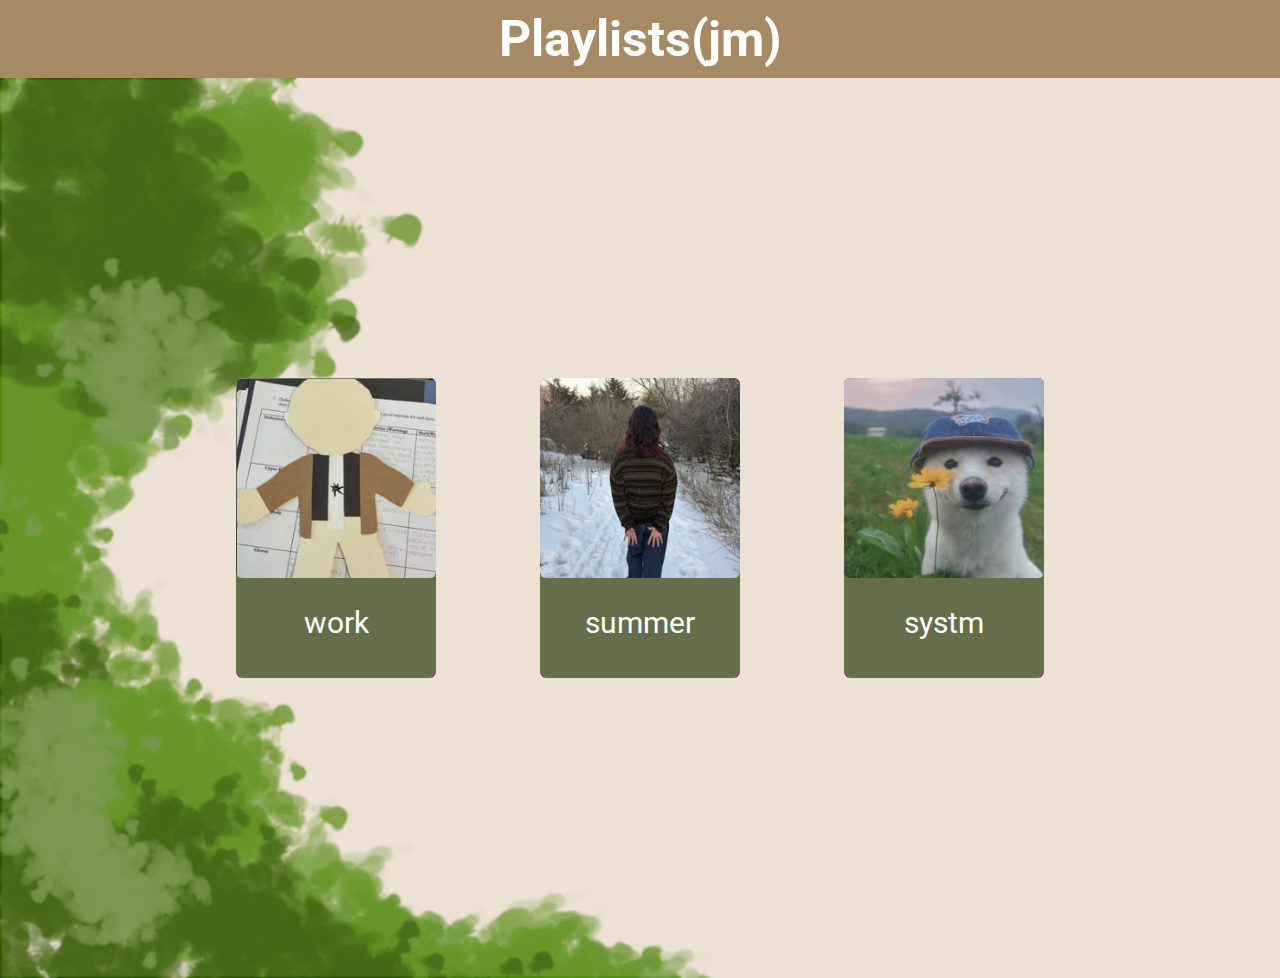
<file: index.html>
<!DOCTYPE html>
<html lang="en">
    <head>
        <meta charset="UTF-8">
        <link rel="icon" type="image/x-icon" href="images/favicon.ico">
        <link rel="stylesheet" href="styles.css">
        <title>Swirl Webpage</title>
        <link rel="preconnect" href="https://fonts.googleapis.com">
<link rel="preconnect" href="https://fonts.gstatic.com" crossorigin>
<link href="https://fonts.googleapis.com/css2?family=Roboto:ital,wght@0,100..900;1,100..900&display=swap" rel="stylesheet">
    </head>
    <body>
    <header>
        <a href="index.html"><h1>Playlists(jm)</h1></a>
    </header>
        <main>
          <a href="work.html" ><div class="container";>
            <img src="images/work.png">
            <p>work</p>
          </div> </a>
          <a href="summer.html" ><div class="container";>
            <img src="images/summer.png">
            <p>summer</p>
          </div> </a>
          <a href="systm.html" ><div class="container";>
            <img src="images/systm.png">
            <p>systm</p>
          </div> </a>
        </main>
    </body>
</html>
</file>
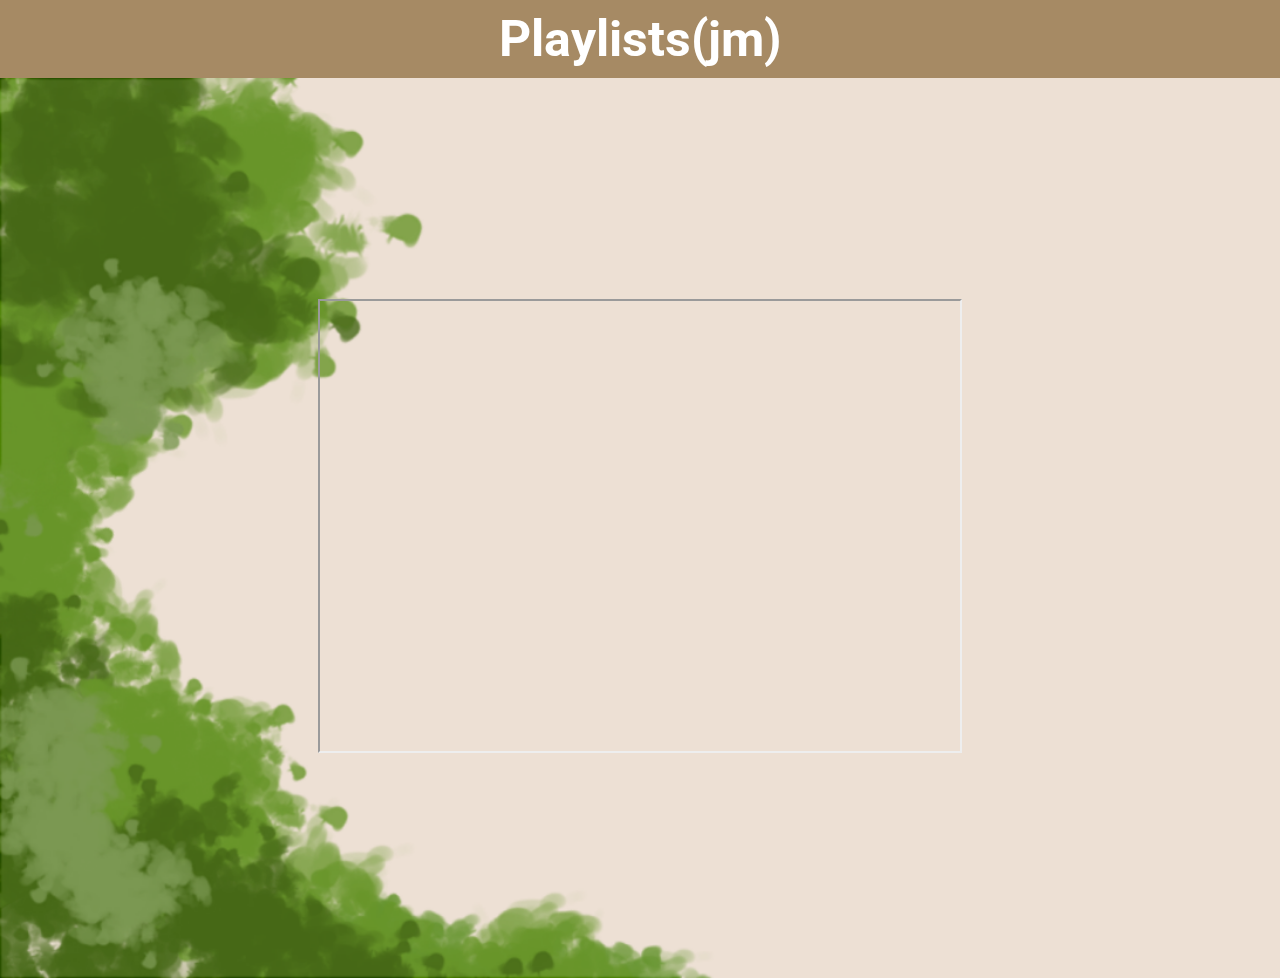
<file: summer.html>
<!DOCTYPE html>
<html lang="en">
    <head>
        <meta charset="UTF-8">
        <link rel="icon" type="image/x-icon" href="images/favicon.ico">
        <link rel="stylesheet" href="styles.css">
        <title>summer</title>
        <link rel="preconnect" href="https://fonts.googleapis.com">
<link rel="preconnect" href="https://fonts.gstatic.com" crossorigin>
<link href="https://fonts.googleapis.com/css2?family=Roboto:ital,wght@0,100..900;1,100..900&display=swap" rel="stylesheet">
    </head>
    <body>
    <header>
        <a href="index.html"><h1>Playlists(jm)</h1></a>
    </header>
        <main>
          <iframe src="https://open.spotify.com/embed/playlist/0fgHyZW64olY1uFfE8kA9P?utm_source=generator"></iframe>
        </main>
    </body>
</html>
</file>
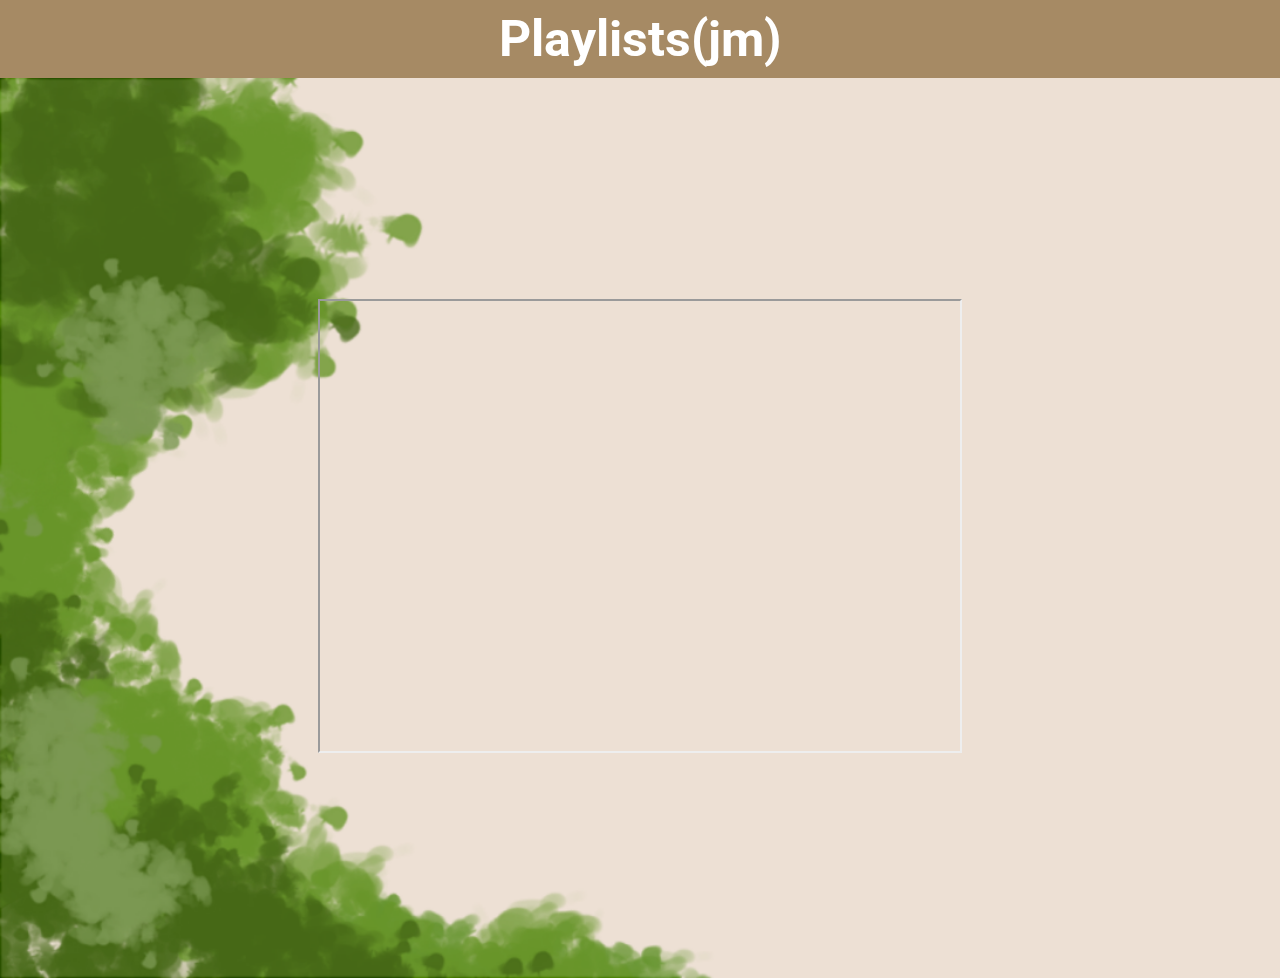
<file: systm.html>
<!DOCTYPE html>
<html lang="en">
    <head>
        <meta charset="UTF-8">
        <link rel="icon" type="image/x-icon" href="images/favicon.ico">
        <link rel="stylesheet" href="styles.css">
        <title>systm</title>
        <link rel="preconnect" href="https://fonts.googleapis.com">
<link rel="preconnect" href="https://fonts.gstatic.com" crossorigin>
<link href="https://fonts.googleapis.com/css2?family=Roboto:ital,wght@0,100..900;1,100..900&display=swap" rel="stylesheet">
    </head>
    <body>
    <header>
        <a href="index.html"><h1>Playlists(jm)</h1></a>
    </header>
        <main>
          <iframe src="https://open.spotify.com/embed/playlist/30kLlXpXDAn81i3cX3GgjT?utm_source=generator"></iframe>
        </main>
    </body>
</html>
</file>
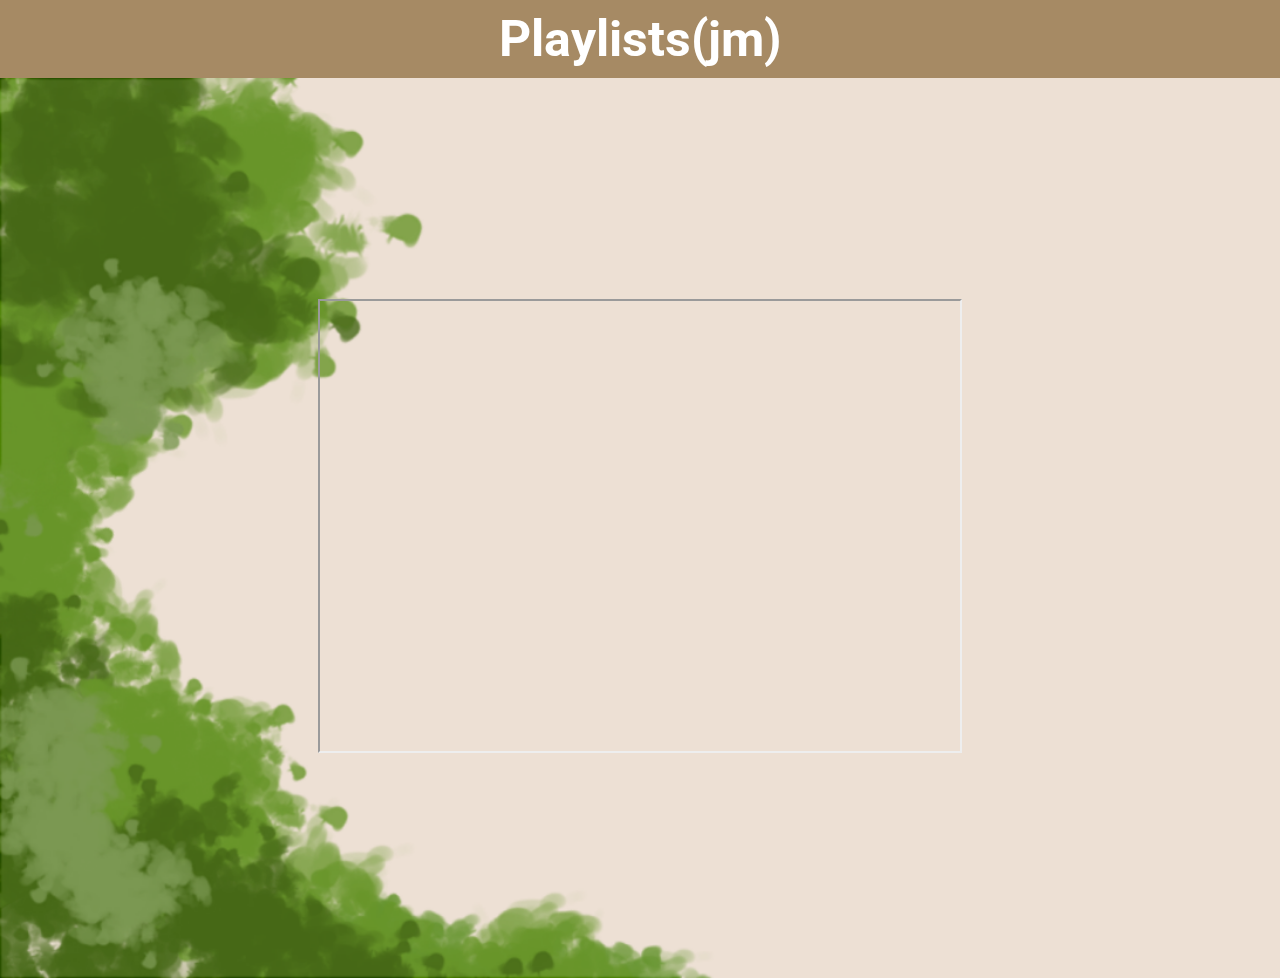
<file: work.html>
<!DOCTYPE html>
<html lang="en">
    <head>
        <meta charset="UTF-8">
        <link rel="icon" type="image/x-icon" href="images/favicon.ico">
        <link rel="stylesheet" href="styles.css">
        <title>work</title>
        <link rel="preconnect" href="https://fonts.googleapis.com">
<link rel="preconnect" href="https://fonts.gstatic.com" crossorigin>
<link href="https://fonts.googleapis.com/css2?family=Roboto:ital,wght@0,100..900;1,100..900&display=swap" rel="stylesheet">
    </head>
    <body>
    <header>
        <a href="index.html"><h1>Playlists(jm)</h1></a>
    </header>
        <main>
          <iframe src="https://open.spotify.com/embed/playlist/67lCKASX6bsuXB83Ts74e7?utm_source=generator"></iframe>
        </main>
    </body>
</html>
</file>
<file: styles.css>
/*
Color Scheme
--coffee-bean: #7f5539;
--camel: #a68a64;
--almond-cream: #ede0d4;
--dusty-olive: #656d4a;
--ebony: #414833;
*/
*{
    font-family:"Roboto";
    
    text-align:center;
    margin:0;
    
    
}
main{
    height:100vh;
    width:auto;
}
header{
    background-color:#a68a64;
    color:#FFFFFF;
}
main{
    background-image:url(images/background.png);
    background-size:cover;
    background-repeat: no-repeat;
    align-content: center;
    
    
    
}
.container{
    display:inline-block;
    background-color:#656d4a;
    height:300px;
    width:200px;
    margin:50px;
    border-radius:6px;
    
    font-size:30px;
    color:#ffffff;
    
}

.container img{
    max-width:100%;
    border-radius:6px;
    align-self: top;
    
}
.container p{
    vertical-align: middle;
    margin-top:20px;
}
.container:hover{
    animation-name:sizeUp;
    animation-duration: .5s;
    animation-fill-mode: forwards;
    animation-timing-function: ease-out;
}
@keyframes sizeUp {
    from{
        transform:scale(1);
    }
    to{
        transform:scale(1.15);
    }
}
a{
    text-decoration:none;
    color:#FFFFFF;
}
iframe{
    width:50vw;
    height:50vh;
}
header{
    font-size:25px;
    padding:10px;
}
</file>
